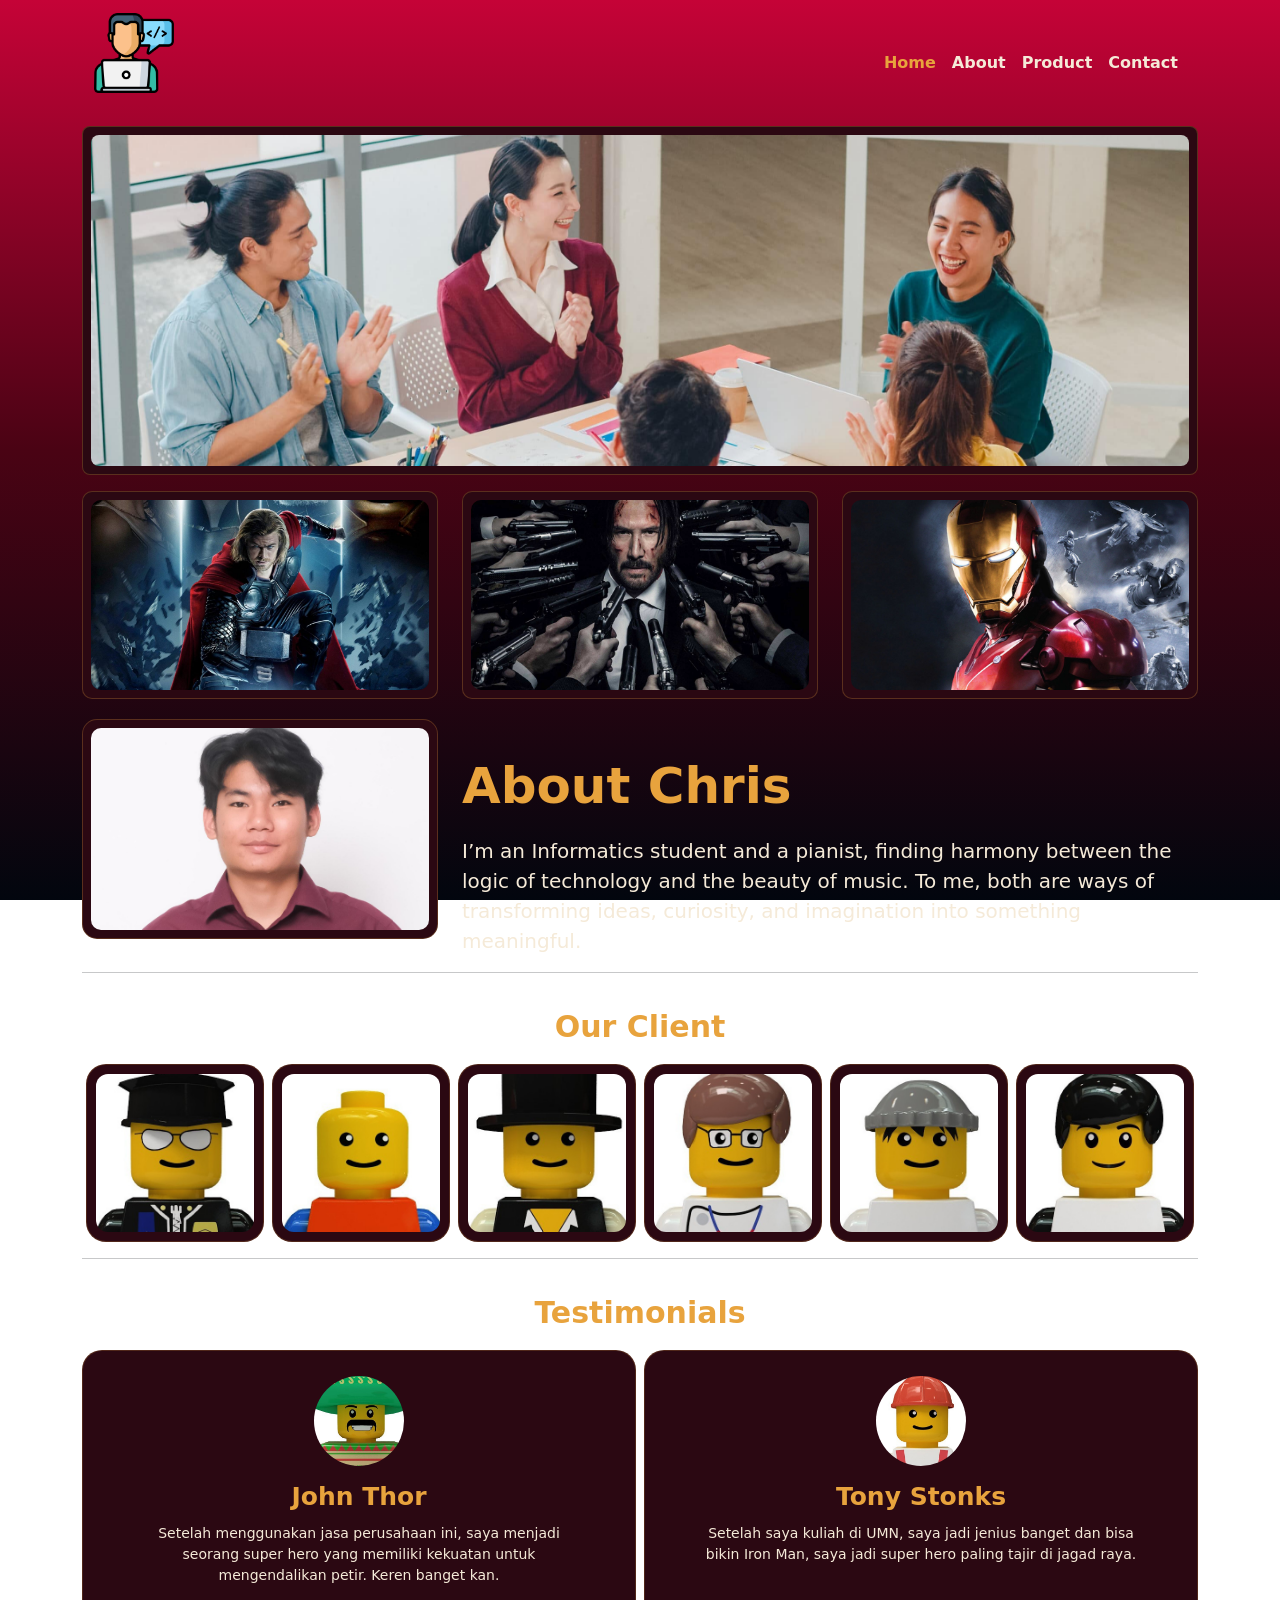
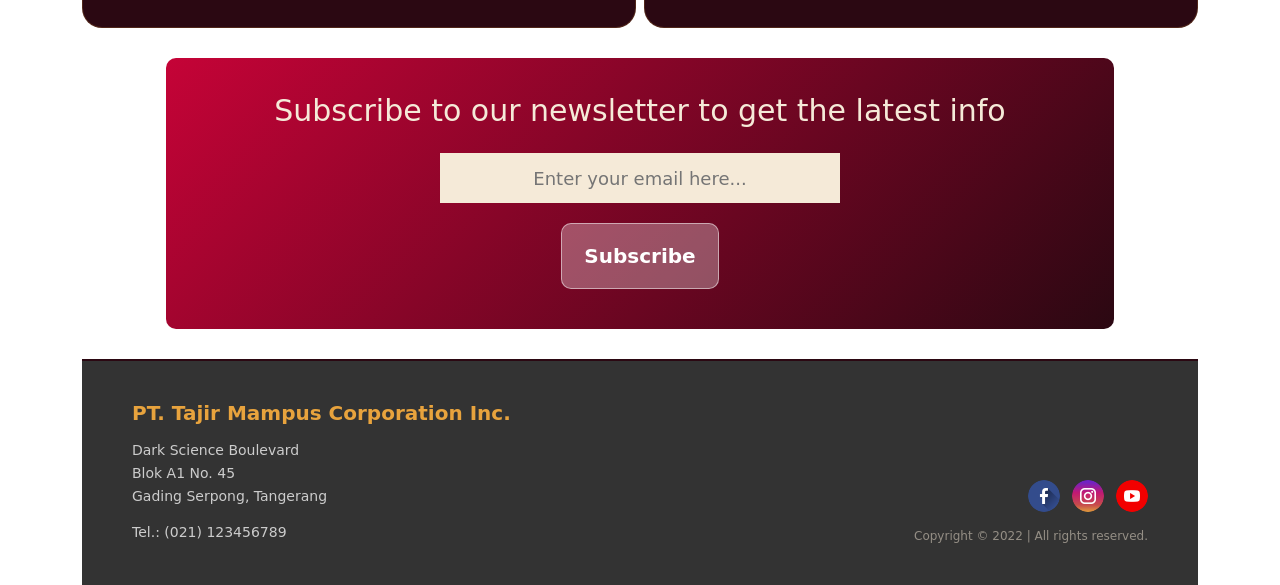
<file: index.html>
<!doctype html>
<html lang="en">
	<head>
		<meta charset="UTF-8" />
		<meta name="viewport" content="width=device-width, initial-scale=1.0" />
		<title>Hello World</title>
		<link rel="stylesheet" href="style.css" />
		<link
			href="https://cdn.jsdelivr.net/npm/bootstrap@5.1.3/dist/css/bootstrap.min.css"
			rel="stylesheet"
			integrity="sha384-1BmE4kWBq78iYhFldvKuhfTAU6auU8tT94WrHftjDbrCEXSU1oBoqyl2QvZ6jIW3"
			crossorigin="anonymous"
		/>
	</head>
	<body>
		<div class="container">
			<nav class="navbar navbar-expand-lg navbar-light">
				<div class="container-fluid">
					<a id="logo" class="navbar-brand" href="#">
						<img src="images/web-development.png" class="img-fluid" />
					</a>
					<button
						class="navbar-toggler"
						type="button"
						data-bs-toggle="collapse"
						data-bs-target="#navbarSupportedContent"
						aria-controls="navbarSupportedContent"
						aria-expanded="false"
						aria-label="Toggle navigation"
					>
						<span class="navbar-toggler-icon"></span>
					</button>
					<div class="collapse navbar-collapse" id="navbarSupportedContent">
						<ul class="navbar-nav ms-auto mb-2 mb-lg-0">
							<li class="nav-item">
								<a class="nav-link active" aria-current="page" href="#">Home</a>
							</li>
							<li class="nav-item">
								<a class="nav-link" href="#">About</a>
							</li>
							
							<li class="nav-item">
								<a class="nav-link" href="#">Product</a>
							</li>
							<li class="nav-item">
								<a class="nav-link" href="#">Contact</a>
							</li>
						</ul>
					</div>
				</div>
			</nav>

			<div id="banner" class="p-1 p-md-2">
				<img src="images/banner1.jpg" class="img-fluid w-100 rounded-3"/>
			</div>

			<div id="highlight" class="row mt-3">
				<div class="col-4 col-md-4">
					<div class="highlight-box p-1 p-md-2">
						<img src="images/thor.jpg" class="img-fluid" />
					</div>
				</div>
				<div class="col-4 col-md-4">
					<div class="highlight-box p-1 p-md-2">
						<img src="images/wick.jpg" class="img-fluid" />
					</div>
				</div>
				<div class="col-4 col-md-4">
					<div class="highlight-box p-1 p-md-2">
						<img src="images/ironman.jpg" class="img-fluid" />
					</div>
				</div>
			</div>

			<div id="about-me" class="row">
				<div class="col-12 col-md-4">
					<div class="my-profile p-1 p-md-2">
						<img src="images/christiantwo-channel.jpeg" />
					</div>
				</div>
				<div class="col-12 col-md-8">
					<div class="my-bio ">
						<div class="my-bio-header d-flex justify-content-center justify-content-md-start align-items-center">
							<p class="my-bio-header-text">About Chris</p>
						</div>

						<div class="my-bio-body">
							<p class="my-bio-body-text">
								I’m an Informatics student and a pianist, finding harmony between the logic of technology and the beauty
								of music. To me, both are ways of transforming ideas, curiosity, and imagination into something
								meaningful.
							</p>
						</div>
					</div>
				</div>
			</div>
			<hr />
			<div id="client">
				<div class="client-text-container">
					<p class="client-text">Our Client</p>
				</div>

				<div class="client-picture-container row g-2">
					<div class="col-4 col-md-2">
						<div class="client-picture">
							<img src="images/0.jpg" />
						</div>
					</div>

					<div class="col-4 col-md-2">
						<div class="client-picture">
							<img src="images/1.jpg" />
						</div>
					</div>

					<div class="col-4 col-md-2">
						<div class="client-picture">
							<img src="images/2.jpg" />
						</div>
					</div>

					<div class="col-4 col-md-2">
						<div class="client-picture">
							<img src="images/3.jpg" />
						</div>
					</div>

					<div class="col-4 col-md-2">
						<div class="client-picture">
							<img src="images/4.jpg" />
						</div>
					</div>

					<div class="col-4 col-md-2">
						<div class="client-picture">
							<img src="images/5.jpg" />
						</div>
					</div>
				</div>
			</div>
			<hr />

			<div id="testimonial">
				<div class="testimonial-text-container">
					<div class="testimonial-text">Testimonials</div>
				</div>
				<div class="testimonial-body-container row g-2">
					<div class="col-12 col-md-6">
						<div class="testimonial-body h-100">
							<div class="testimonial-body-picture-container">
								<img src="images/6.jpg" />
							</div>
							<div class="testimonial-body-name-container">
								<p>John Thor</p>
							</div>
							<div class="testimonial-body-text-container">
								<p>
									Setelah menggunakan jasa perusahaan ini, saya menjadi seorang super hero yang memiliki kekuatan untuk
									mengendalikan petir. Keren banget kan.
								</p>
							</div>
						</div>
					</div>

					<div class="col-12 col-md-6">
						<div class="testimonial-body h-100">
							<div class="testimonial-body-picture-container">
								<img src="images/7.jpg" />
							</div>
							<div class="testimonial-body-name-container">
								<p>Tony Stonks</p>
							</div>
							<div class="testimonial-body-text-container">
								<p>
									Setelah saya kuliah di UMN, saya jadi jenius banget dan bisa bikin Iron Man, saya jadi super hero
									paling tajir di jagad raya.
								</p>
							</div>
						</div>
					</div>
				</div>
			</div>

			<div id="subscribe">
				<div class="subscribe-text-container">
					<p>Subscribe to our newsletter to get the latest info</p>
				</div>
				<div class="enter-email-container d-flex justify-content-center w-100 w-md-125">
					<input type="email" placeholder="Enter your email here..." />
				</div>
				<div class="subscribe-button-container">
					<a href="index.html">
						<button>Subscribe</button>
					</a>
				</div>
			</div>

			<div id="footer">
				<div class="footer-left">
					<h3>PT. Tajir Mampus Corporation Inc.</h3>
					<p>Dark Science Boulevard</p>
					<p>Blok A1 No. 45</p>
					<p>Gading Serpong, Tangerang</p>
					<p class="footer-tel">Tel.: (021) 123456789</p>
				</div>
				<div class="footer-right">
					<div class="social-icons">
						<a href="#"><img src="images/facebook.png" alt="Facebook" /></a>
						<a href="#"><img src="images/instagram.png" alt="Instagram" /></a>
						<a href="#"><img src="images/youtube.png" alt="YouTube" /></a>
					</div>
					<p class="copyright">Copyright © 2022 | All rights reserved.</p>
				</div>
			</div>
		</div>

		<script
			src="https://cdn.jsdelivr.net/npm/bootstrap@5.1.3/dist/js/bootstrap.bundle.min.js"
			integrity="sha384-ka7Sk0Gln4gmtz2MlQnikT1wXgYsOg+OMhuP+IlRH9sENBO0LRn5q+8nbTov4+1p"
			crossorigin="anonymous"
		></script>
	</body>
</html>
</file>
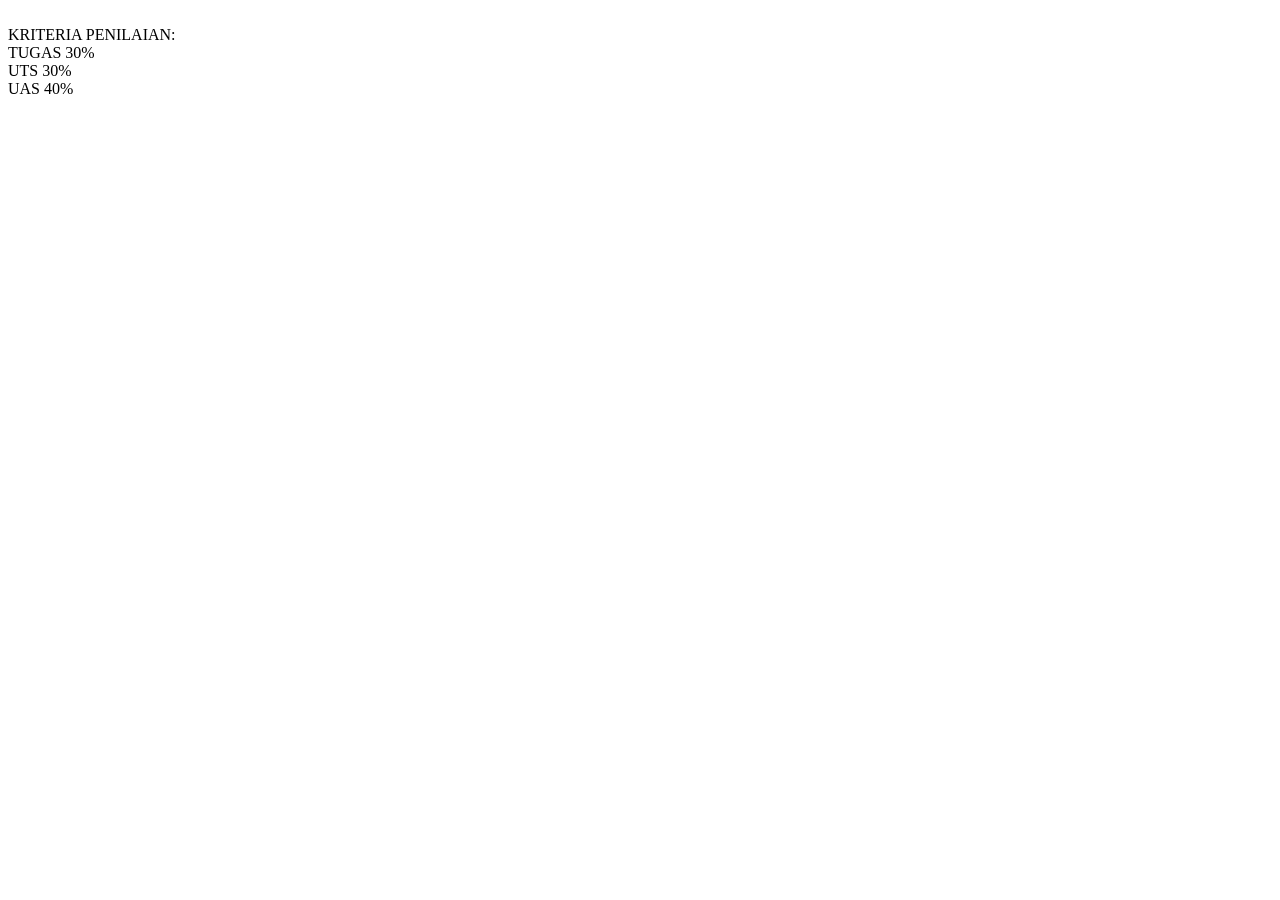
<file: Latihan/latihan2.html>
<!doctype html>
<html lang="en">
	<head>
		<meta charset="UTF-8" />
		<meta name="viewport" content="width=device-width, initial-scale=1.0" />
		<title>Latihan 2</title>
	</head>
	<body>
		<script>
			function cekGrade(nilai_akhir) {
					if (nilai_akhir >= 85) {
						return "A";
					} else if (nilai_akhir >= 80) {
						return "A-";
					} else if (nilai_akhir >= 75) {
						return "B+";
					} else if (nilai_akhir >= 70) {
						return "B";
					} else if (nilai_akhir >= 65) {
						return "B-";
					} else if (nilai_akhir >= 60) {
						return "C+";
					} else if (nilai_akhir >= 55) {
						return "C";
					} else if (nilai_akhir >= 50) {
						return "C-";
					} else {
						return "D";
					}
				}

				function cekNilai(nilai_akhir) {
					if (nilai_akhir >= 55) {
						return "Lulus";
					} else {
						return "Gagal";
					}
				}

			document.write("<br />" + "KRITERIA PENILAIAN:" + "<br />" + "TUGAS 30%" + "<br />" + "UTS 30%" + "<br />" + "UAS 40%" + "<br />");
			let jumlahMhs = parseInt(window.prompt("Jumlah Mahasiswa"));
			for (i = 1; i <= jumlahMhs; i++) {
				console.log("test");
				let nama = window.prompt("Nama");
				let nilai_tugas = parseFloat(window.prompt("Nilai Tugas"));
				let nilai_uts = parseFloat(window.prompt("Nilai UTS"));
				let nilai_uas = parseFloat(window.prompt("Nilai UAS"));

				document.write("<br /><br />" + i + ". " + nama + "<br />");
				document.write("Tugas: " + nilai_tugas);
				document.write("<br />UTS: " + nilai_uts);
				document.write("<br />UAS: " + nilai_uas);

				let nilai_akhir = nilai_tugas * 0.3 + nilai_uts * 0.3 + nilai_uas * 0.4;
				document.write("<br />Nilai Akhir: " + nilai_akhir.toFixed(2));
				document.write("<br />Grade: " + cekGrade(nilai_akhir));
			

				document.write("<br />Status: " + cekNilai(nilai_akhir));
				
			}
		</script>
	</body>
</html>
</file>
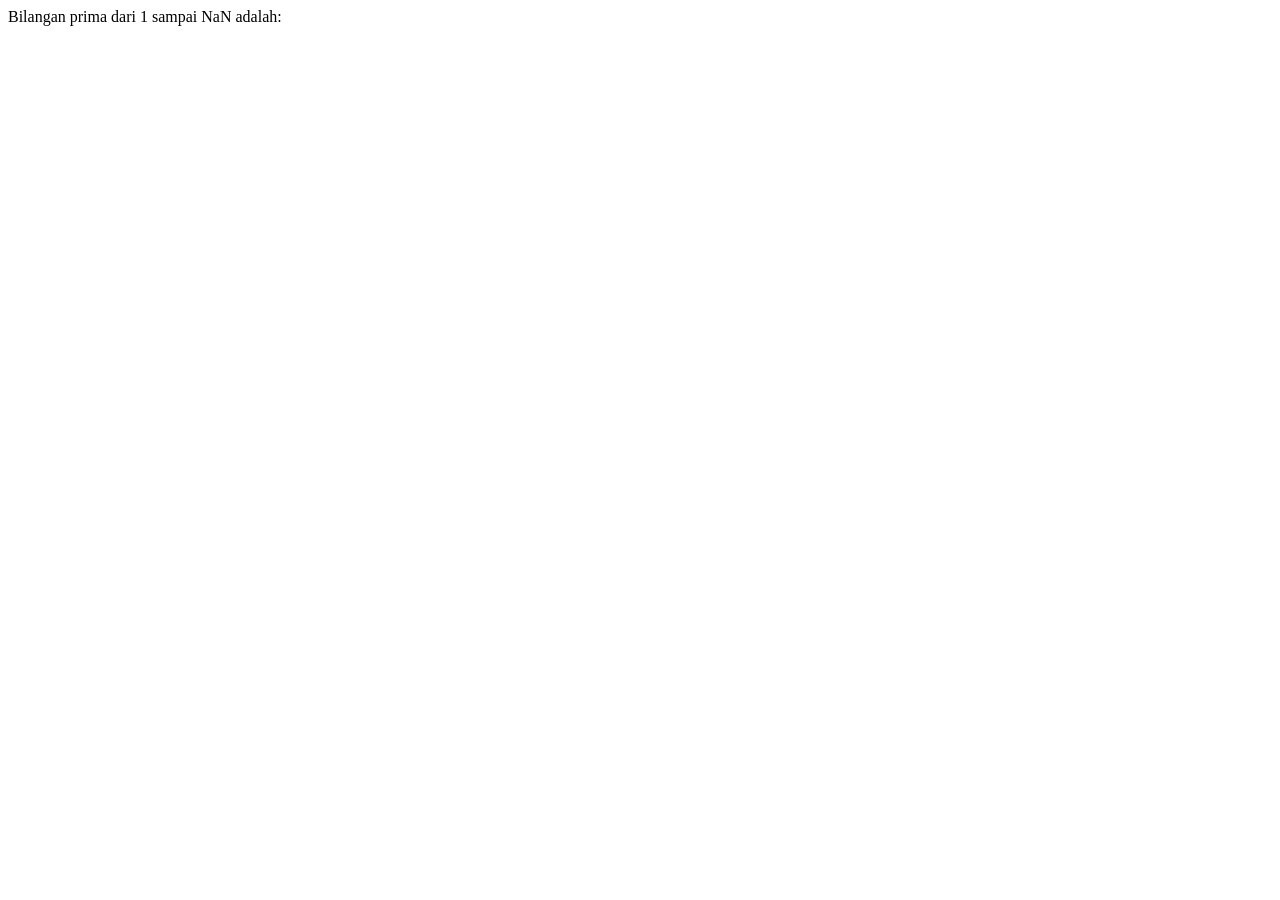
<file: Latihan/latihan6.html>
<!doctype html>
<html lang="en">
	<head>
		<meta charset="UTF-8" />
		<meta name="viewport" content="width=device-width, initial-scale=1.0" />
		<title>Latihan 6 - Bilangan Prima</title>
	</head>
	<body>
		<script>
			let batas = parseInt(window.prompt("Masukkan angka batas:"));

			document.write(`Bilangan prima dari 1 sampai ${batas} adalah:<br />`);

			// Perulangan luar: Cek setiap angka dari 2 sampai batas
			for (let i = 2; i <= batas; i++) {
				let jumlahPembagi = 0;

				// Perulangan dalam: Hitung ada berapa angka yang bisa membagi habis 'i'
				for (let j = 1; j <= i; j++) {
					if (i % j === 0) {
						jumlahPembagi++;
					}
				}

				// Jika pembaginya HANYA 2 (yaitu 1 dan angka itu sendiri), maka PRIMA
				if (jumlahPembagi === 2) {
					document.write(i + " ");
				}
			}
		</script>
	</body>
</html>
</file>
<file: style.css>
:root {
  --crimson: #c50337;
  --ember: #e8a33d;
  --parchment: #f5ead8;
  --maroon-deep: #2b0812;
  --dusty-rose: #d98fa1;
}

@media (min-width: 1200px) {
  .container{
    max-width: 970px;
  }
}

#logo img {
  width: 80px;
}

body {
  margin: 0;
  font-family: arial;
  /* height: 2200px; */
  min-height: 100vh;
  /* background: linear-gradient(135deg, #02060e 10%, #5c051a 55%, #c50337 100%); */
  background: linear-gradient(180deg, #c50337 0%, #4a0314 50%, #02060e 100%);
  background-attachment: fixed;
  color: var(--parchment);
}

/* @keyframes darkRedNitro {
  0% {
    background-position: 0% 50%;
  }
  50% {
    background-position: 100% 50%;
  }
  100% {
    background-position: 0% 50%;
  }
} */

/* navbar bootstrap */
.navbar .nav-link {
  color: var(--parchment) !important;
  font-weight: bold;
}

.navbar .nav-link:hover,
.navbar .nav-link.active {
    color: var(--ember) !important;
}

.navbar-toggler {
    border-color: var(--ember) !important;
}

#bungkus {
  width: 1000px;
  margin: 20px auto 0;
}

#bungkus .navbar{
    width: 100%;
    padding: 0;
    margin: 0 0 20px 0;
}

#logo img {
  width: 80px;
}

#menu ul {
  margin: 0;
  padding: 0;
}

#menu ul li {
  list-style: none;
  padding: 0;
  display: inline-block;
  margin-left: 10px;
}

#logo {
  margin-bottom: 20px;
}

#menu {
  margin-top: 50px;
}
#menu ul li a {
  text-decoration: none;
  font-weight: bold;
  padding: 30px 0;
  color: var(--parchment);
  transition: color 0.3s;
}

#menu ul li a:hover, #menu ul li a.active {
  color: var(--ember);
  border-bottom: 5px solid var(--ember);
}

#top {
  display: flex;
  justify-content: space-between;
  padding-bottom: 10px;
}

#banner {
    width: 100%;
    /* max-height: 300px;
    height: 300px;  */
    aspect-ratio: 16 / 5;
    /* padding: 12px; */
    box-sizing:border-box;
    display: flex;
    align-items: center;
    justify-content: center;
    overflow: hidden;
    border-radius: 8px;
    background: var(--maroon-deep);
    border: 1px solid rgba(232, 163, 61, 0.25);
}

#banner img {
    width: 100%;
    height: 100%;
    object-fit: cover; 
    /* object-position: center; */
    object-position: 50% 10%;
}

#highlight {
  margin-top: 20px;
}

#highlight .col {
  padding-left: 10px;
  padding-right:10px;
}

.highlight-box {
  width: 100%;
  height: 100%;
  background: var(--maroon-deep);
  border-radius: 10px;
  border: 1px solid rgba(232, 163, 61, 0.25);
  display: flex;
  align-items: center;
  justify-content: center;
  overflow:hidden;
}

.highlight-box img{
  width: 100%;
  height: 100%;
  object-fit: cover;
  border-radius: 10px;
}

#about-me {
  margin-top: 20px;
  align-items: stretch;
}

#about-me .my-profile {
  width: 100%;
  height: 100%;
  max-height:220px;
  border-radius: 15px;
  overflow: hidden;
  flex-shrink: 0;
  background: var(--maroon-deep);
  border: 1px solid rgba(232, 163, 61, 0.25);
  display: flex;
  align-items: center;
  justify-content: center;
  /* padding: 12px;  */
  box-sizing: border-box;
}

.my-profile img{
  width: 100%;
  height: 100%;    
  border-radius: 10px;
  object-fit: cover;
  object-position: 50% 40%;
}

#about-me .my-bio {
  display: flex;
  flex-direction: column;
  justify-content: center;
  /* align-items: center; */
  /* background-color: gray; */
}

#about-me .my-bio-header-text{
  font-weight: bold;
  font-size: clamp(32px, 4vw, 50px);
  padding: 30px 0 0 0;
  margin: 0;
  color: var(--ember);
}

#about-me .my-bio-body-text{
  font-size: clamp(16px, 1.6vw, 20px);
  padding: 12px 0 0 0;
  margin: 0;
  color: var(--parchment);
}

#client{
  display: flex;
  /* height: 220px; */
  width: 100%;
  flex-direction: column;
  align-items:center;
  margin-bottom: 15px;
}

#client .client-text{
  font-weight: bold;
  font-size: 30px;
  margin: 0;
  padding-top: 15px;
  padding-bottom: 15px;
  color: var(--ember);
}

#client .client-picture-container{
  display: flex;
  flex-direction: row;
  flex-wrap:wrap;
  width: 100%;
  justify-content:space-between;
  border-radius: 12px;
}


#client .client-picture{
  display: flex;
  align-items: center;
  justify-content: center;
  align-items: center;
  justify-content: center;
  aspect-ratio: 1 / 1;
  overflow: hidden;
  border-radius: 20px;
  background: var(--maroon-deep);
  border: 1px solid rgba(232, 163, 61, 0.2);
}

.client-picture img {
  width: 90%;
  height: 90%;
  object-fit: cover;
  border-radius: 12px;
}

#testimonial {
  display: flex;
  /* height: 220px; */
  width: 100%;
  flex-direction: column;
  align-items:center;
}


#testimonial .testimonial-text {
  font-weight: bold;
  font-size: 30px;
  margin: 0;
  padding-top: 15px;
  padding-bottom: 15px;
  color: var(--ember);
}

#testimonial .testimonial-body-container{
  display: flex;
  flex-direction: row;
  flex-wrap:wrap;
  /* width: 100%; */
  justify-content:space-between;
}

#testimonial .testimonial-body {
  background-color: var(--maroon-deep);
  /* width: 49%;
  min-height: 250px; */
  height: 100%;
  padding: 20px 0;
  border-radius: 20px;
  display: flex;
  flex-direction: column;
  align-items: center;
  justify-content: flex-start;
  padding: 25px 20px;
  box-sizing: border-box;
  border: 1px solid rgba(232, 163, 61, 0.2);
  transition: transform 0.15s;
}

#testimonial .testimonial-body:hover{
  transform: translateY(-5px);
}

.testimonial-body-picture-container img{
  width: 90px;
  height: 90px;
  object-fit: cover;
  border-radius: 50%;
  margin: 0;
}

.testimonial-body-name-container p{
  font-weight: bold;
  font-size: 25px;
  margin: 12px 0 8px 0;
  color: var(--ember);
}

.testimonial-body-text-container{
width: 85%;
  font-size: 14px;
  line-height: 1.5;
  text-align: center;
  margin: 0;
  color: var(--parchment);    
} 

#subscribe {
  background: linear-gradient(135deg, var(--crimson) 0%, var(--maroon-deep) 100%);
  display: flex;
  flex-direction: column;
  margin: 30px auto;
  width: 85%;
  padding: 30px 20px;
  box-sizing: border-box;
  border-radius: 10px;
}

#subscribe .subscribe-text-container p{
  text-align:center;
  color: var(--parchment);
  font-weight: 500;
  font-size: 30px;
  margin: 0 0 20px 0;
  font-size: clamp(20px, 3vw, 30px);
}
#subscribe .enter-email-container{
  display: flex;
  justify-content: center;
  width: 100%;
}
.enter-email-container input{
  width: 100%;
  max-width: 400px;
  height: 50px;
  font-size: 18px;
  border: none;
  outline: 0;
  text-align: center;
  box-sizing: border-box;
  background: var(--parchment);
  color: var(--maroon-deep);
}

#subscribe .subscribe-button-container{
  display: flex;
  justify-content: center;
  width: 100%;
  padding: 20px 0 10px 0;
}

#subscribe .subscribe-button-container button{
  font-size: 20px;
  padding: 17px 22px;
  border-radius: 10px;
  color: white;
  background-color: rgba(255, 255, 255, 0.3);
  border: 1px solid rgba(255, 255, 255, 0.5);
  font-weight: bold;
  cursor: pointer;
  transition: 0.3s;
}

#subscribe .subscribe-button-container button:hover{
background-color: #f2b65c;
}

#subscribe .subscribe-button-container button:active{
  background-color: #d18f2c;
}

#footer {
  background-color: #333333;
  color: var(--parchment);
  display: flex;
  justify-content: space-between;
  align-items: flex-end;
  padding: 40px 50px;
  box-sizing: border-box;
  margin-top: 30px;
  border-top: 2px solid var(--maroon-deep);
}

/* Bagian Kiri */
.footer-left h3 {
  margin: 0 0 15px 0;
  font-size: 20px;
  font-weight: bold;
  color: var(--ember);
}

.footer-left p {
  margin: 2px 0;
  font-size: 14px;
  color: #cccccc;
}

.footer-left .footer-tel {
  margin-top: 15px;
}

/* Bagian Kanan */
.footer-right {
  display: flex;
  flex-direction: column;
  align-items: flex-end;
  gap: 15px;
}

.social-icons {
  display: flex;
  gap: 12px;
}

.social-icons img {
  width: 32px;
  height: 32px;
  border-radius: 50%;
  object-fit: cover;
}

.copyright {
  margin: 0;
  font-size: 12px;
  color: rgba(245, 234, 216, 0.5);
}
</file>
